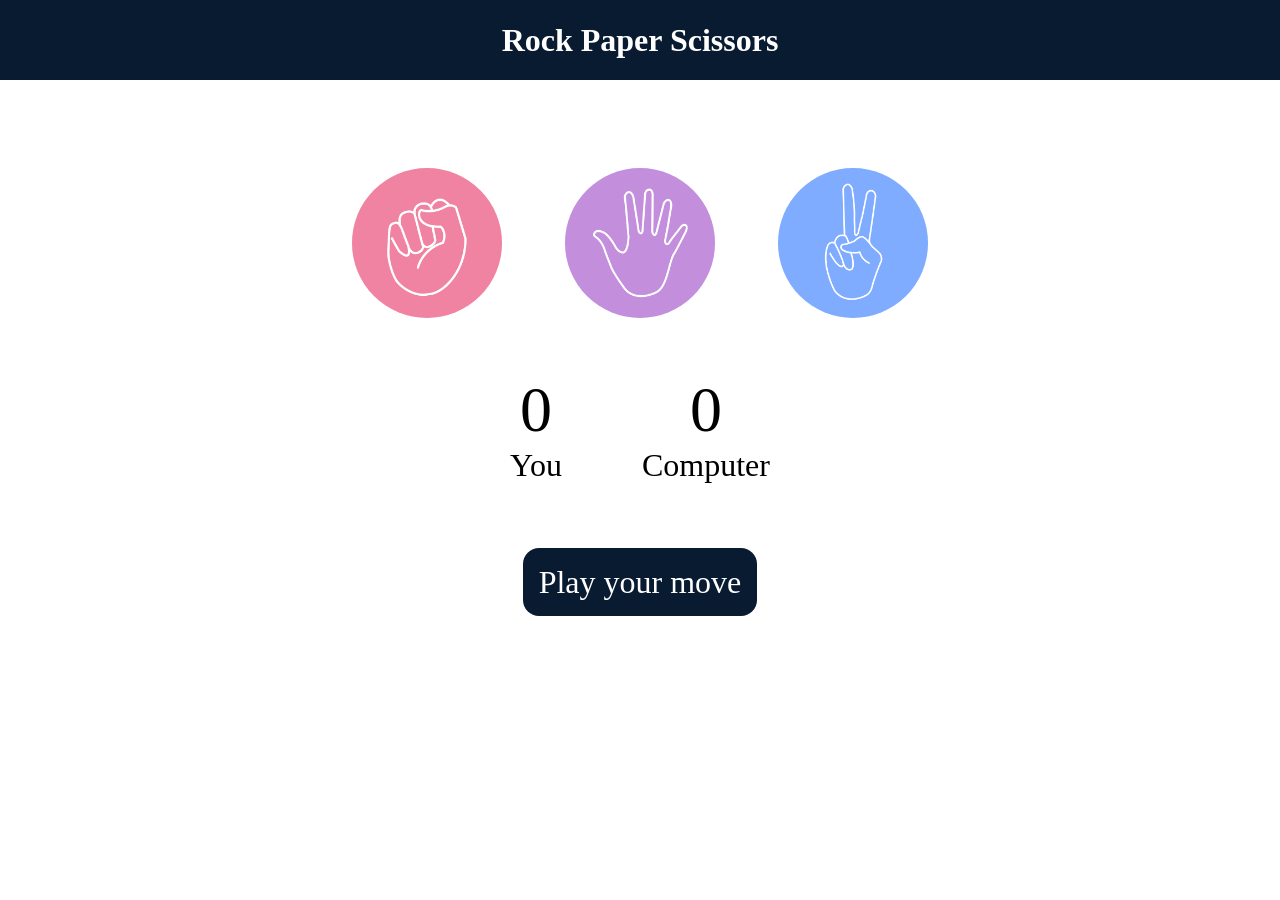
<file: Rock, Papper and scisseor/index.html>
<!doctype html>
<html lang="en">
  <head>
    <meta charset="UTF-8" />
    <meta name="viewport" content="width=device-width, initial-scale=1.0" />
    <title>Rock-Paper-Scissors Game</title>
    <link rel="stylesheet" href="style.css" />
  </head>
  <body>
    <h1>Rock Paper Scissors</h1>
    <div class="choices">
      <div class="choice" id="rock">
        <img src="./images/rock.png" />
      </div>
      <div class="choice" id="paper">
        <img src="./images/paper.png" />
      </div>
      <div class="choice" id="scissors">
        <img src="./images/scissors.png" />
      </div>
    </div>
    <div class="score-board">
      <div class="score">
        <p id="user-score">0</p>
        <p>You</p>
      </div>
      <div class="score">
        <p id="comp-score">0</p>
        <p>Computer</p>
      </div>
    </div>

    <div class="msg-container">
      <p id="msg">Play your move</p>
    </div>
    <script src="app.js"></script>
  </body>
</html>
</file>
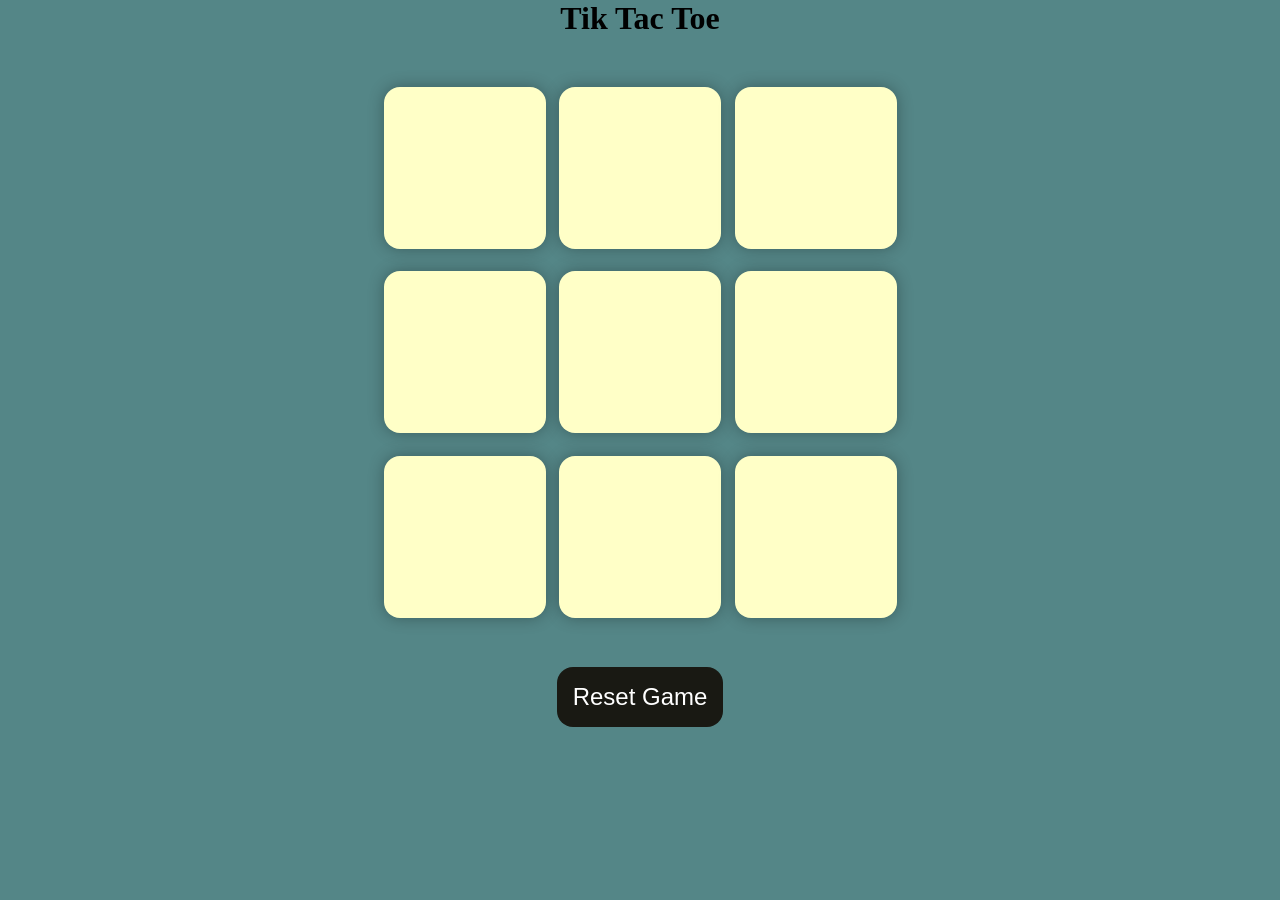
<file: Tic Tak Toe/index.html>
<!DOCTYPE html>
<html lang="en">
<head>
    <meta charset="UTF-8">
    <meta name="viewport" content="width=device-width, initial-scale=1.0">
    <title>Tik-Tac-Toe Game</title>
    <link rel="stylesheet" href="style.css" ></link>
</head>
<body>
    <div class="msg-container hide">
        <p id="msg">Winner</p>
        <button id="new-btn">New Game</button>
    </div>
    <main>
        <h1>Tik Tac Toe</h1>
        <div class="container">
            <div class="game">
            <button class="box"></button>
            <button class="box"></button>
            <button class="box"></button>
            <button class="box"></button>
            <button class="box"></button>
            <button class="box"></button>
            <button class="box"></button>
            <button class="box"></button>
            <button class="box"></button>
           </div>
        
        </div>
        <button class="reset-btn">Reset Game</button>
    </main>
    <script src="app.js"></script>
</body>
</html>
</file>
<file: Rock, Papper and scisseor/style.css>
* {
  margin: 0;
  padding: 0;
  text-align: center;
}
h1 {
  background-color: #081b31;
  color: #fff;
  height: 5rem;
  text-align: center;
  line-height: 5rem;
}
.choice {
  height: 165px;
  width: 165px;
  border-radius: 50%;
  display: flex;
  justify-content: center;
  align-items: center;
}
.choice:hover {
  background-color: #081b31;
  cursor: pointer;
}
img {
  height: 150px;
  width: 150px;
  object-fit: cover;
  border-radius: 50%;
}

.choices {
  display: flex;
  justify-content: center;
  align-items: center;
  gap: 3rem;
  margin-top: 5rem;
}

.score-board {
  display: flex;
  justify-content: center;
  align-items: center;
  font-size: 2rem;
  margin-top: 3rem;
  gap: 5rem;
}

#user-score,
#comp-score {
  font-size: 4rem;
}
.msg-container {
  margin-top: 5rem;
}
#msg {
  background-color: #081b31;
  color: #fff;
  font-size: 2rem;
  display: inline;
  padding: 1rem;
  border-radius: 1rem;
}
</file>
<file: Tic Tak Toe/style.css>
* {
  margin: 0;
  padding: 0;
}
body {
  background-color: #548687;
  text-align: center;
}

.container {
  height: 70vh;
  display: flex;

  justify-content: center;
  align-items: center;
}
.game {
  height: 60vmin;
  width: 60vmin;
  display: flex;
  flex-wrap: wrap;
  justify-content: center;
  align-items: center;
  gap: 1.5vmin;
}
.box {
  height: 18vmin;
  width: 18vmin;
  border-radius: 1rem;
  border: none;
  box-shadow: 0 0 1rem rgba(0, 0, 0, 0.3);
  font-size: 8vmin;
  color: #b0413e;
  background-color: #ffffc7;
}
.reset-btn {
  padding: 1rem;
  font-size: 1.5rem;
  background-color: #191913;
  color: #fff;
  border-radius: 1rem;
  border: none;
}

#new-btn {
  padding: 1rem;
  font-size: 1.5rem;
  background-color: #191913;
  color: #fff;
  border-radius: 1rem;
  border: none;
}
#msg {
  color: #ffffc7;
  font-size: 8vmin;
}

.msg-container {
  height: 100vmin;
  display: flex;
  justify-content: center;
  align-items: center;
  flex-direction: column;
  gap: 4rem;
}
.hide {
  display: none;
}
</file>
